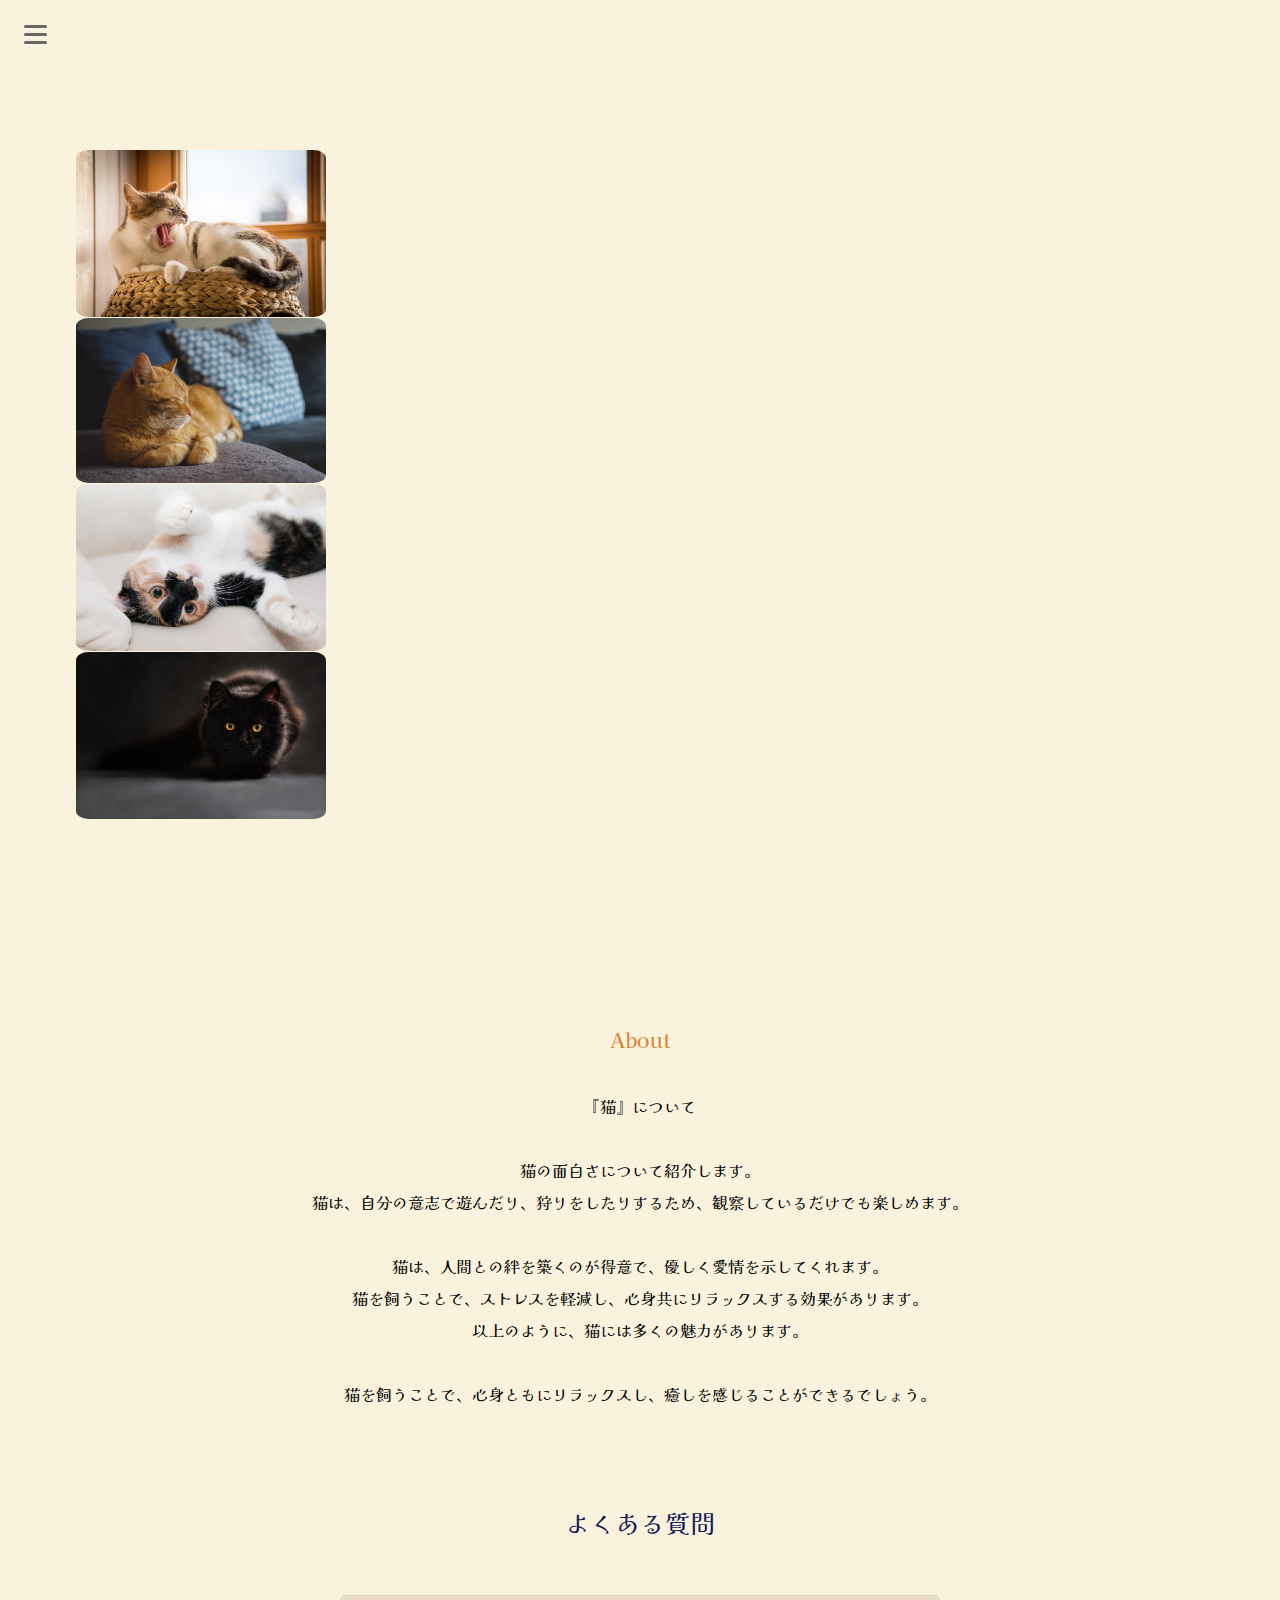
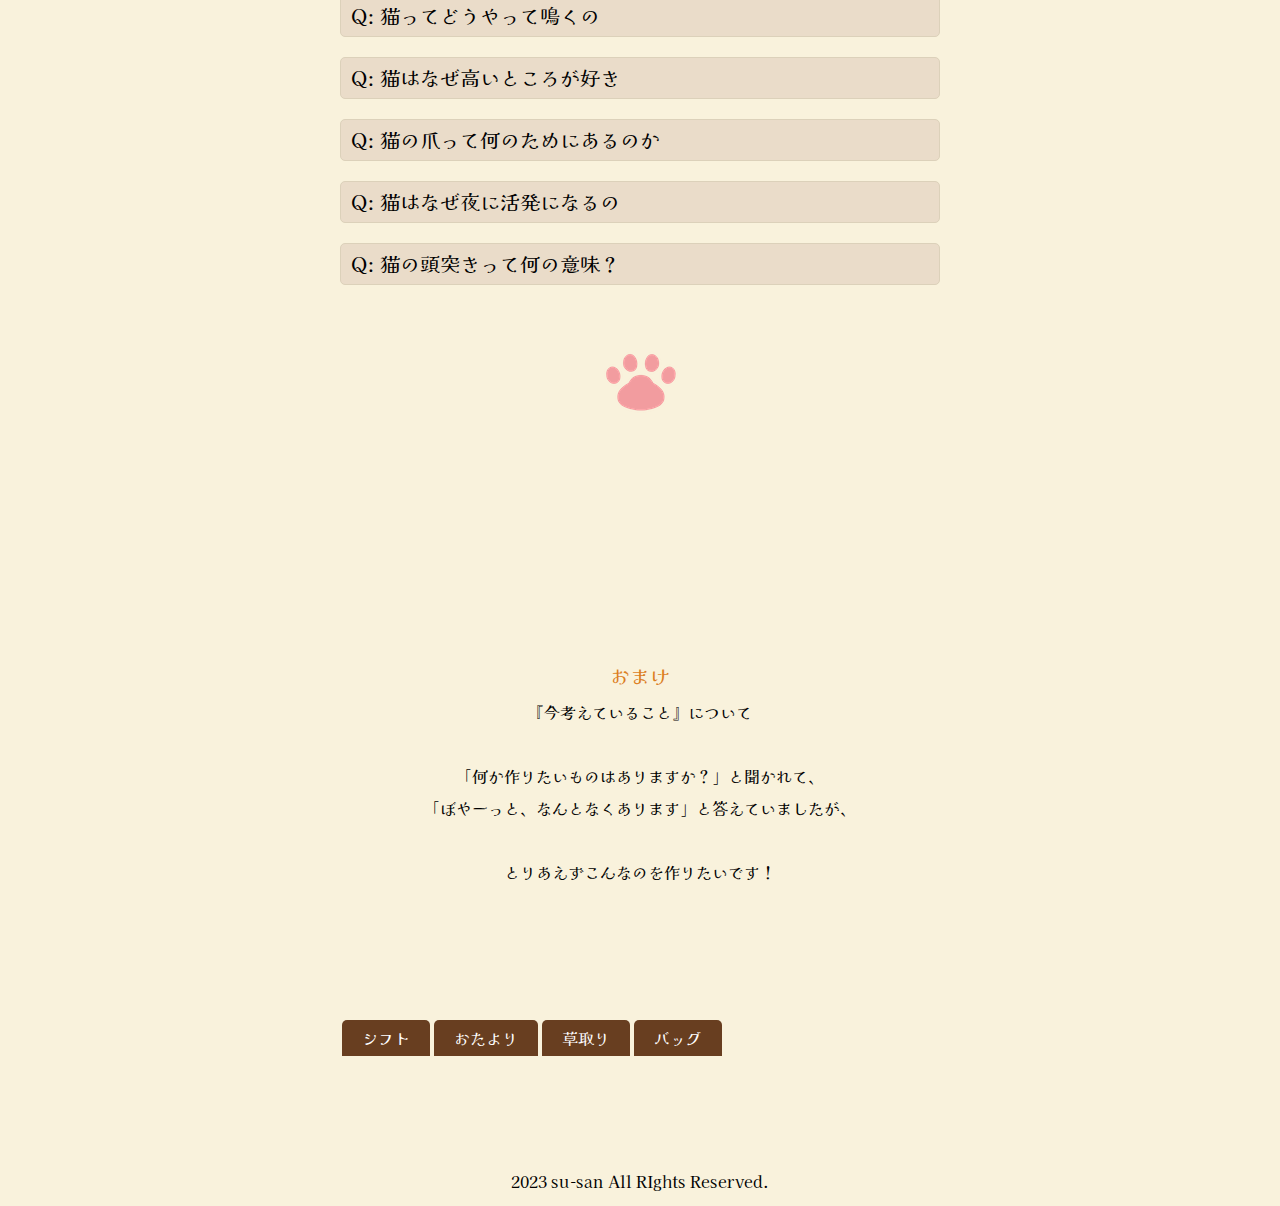
<file: index.html>
<!DOCTYPE html>
<html lang="ja">

<head>
    <meta charset="UTF-8">
    <meta http-equiv="X-UA-Compatible" content="IE=edge">
    <meta name="viewport" content="width=device-width, initial-scale=1.0">
    <title>My mind</title>
    <link rel="stylesheet" href="reset.css">
    <link rel="stylesheet" href="style.css">
    <link rel="stylesheet" type="text/css" href="slick/slick.css" />
    <link rel="stylesheet" type="text/css" href="slick/slick-theme.css" />
    <!-- <link rel="preconnect" href="https://fonts.googleapis.com"> -->
    <link rel="preconnect" href="https://fonts.googleapis.com">
    <link rel="preconnect" href="https://fonts.gstatic.com" crossorigin>
    <link href="https://fonts.googleapis.com/css2?family=Kaisei+Decol:wght@500&display=swap" rel="stylesheet">


</head>

<body>

    <div class="wrap">

        <div class="header">
            <div class="header-logo">

            </div>
            <div class="openbtn"><span></span><span></span><span></span></div>
            <nav id="g-nav">
                <ul>
                    <li><a href="#">ABOUT</a></li>
                    <li><a href="#">よくある質問</a></li>
                    <li><a href="#">NEWS</a></li>
                    <li><a href="#">ACCESS</a></li>
                </ul>
            </nav>
        </div>


        <div class="slide">
            <ul class="slider">
                <li><img src="img/image10.jpg" alt=""></li>
                <li><img src="img/image9.jpg" alt=""></li>
                <li><img src="img/image06.jpg" alt=""></li>
                <li><img src="img/image05.jpg" alt=""></li>
                <!--/slider-->
            </ul>

        </div>

        <div id="container1">
            <div class="content">
                <div class="about">
                    <h2 id="about-link" class="label0">About</h2>
                    <h3>『猫』について</h3>
                    <br>
                    <p>猫の面白さについて紹介します。</p>
                    <p>猫は、自分の意志で遊んだり、狩りをしたりするため、観察しているだけでも楽しめます。</p>
                    <br>
                    <p>猫は、人間との絆を築くのが得意で、優しく愛情を示してくれます。</p>
                    <p>猫を飼うことで、ストレスを軽減し、心身共にリラックスする効果があります。</p>
                    <p>以上のように、猫には多くの魅力があります。</p>
                    <br>
                    <p>猫を飼うことで、心身ともにリラックスし、癒しを感じることができるでしょう。</p>
                </div>
            </div>

        </div>



        <div class="faq_group">

            <h2 id="faq-link">よくある質問</h2>
            <div class="question">
                <h3>Q: 猫ってどうやって鳴くの</h3>
                <div class="answer">
                    <p>A: 喉の奥で振動を起こすことで鳴きます</p>
                </div>
            </div>
            <div class="question">
                <h3>Q: 猫はなぜ高いところが好き</h3>
                <div class="answer">
                    <p>A: 高いところから周りを見渡せ、安全だと感じるためです</p>
                </div>
            </div>

            <div class="question">
                <h3>Q: 猫の爪って何のためにあるのか</h3>
                <div class="answer">
                    <p>A: 狩りや自衛、運動のためです</p>
                </div>
            </div>
            <div class="question">
                <h3>Q: 猫はなぜ夜に活発になるの</h3>
                <div class="answer">
                    <p>A: 昼間は眠りがちで、夜に活発になる習性があります</p>
                </div>
            </div>
            <div class="question">
                <h3>Q: 猫の頭突きって何の意味？</h3>
                <div class="answer">
                    <p>A: 愛情表現や、対話の合図として使われています</p>
                </div>

            </div>
        </div>
        <div class="button-case">
            <div onclick="showMyClass()">
                <img src="img/cat3.png" alt="" class="cat-image">
              </div>
              
        </div>
        <div id="my-class-wrapper">

            <div class="about">
                <h2 id="about-link" class="label0">おまけ</h2>
                <h3>『今考えていること』について</h3>
                <br>
                <p>「何か作りたいものはありますか？」と聞かれて、</p>
                <p>「ぼやーっと、なんとなくあります」と答えていましたが、</p>
                <br>
                <p>とりあえずこんなのを作りたいです！</p>
                <br>
            </div>


            <div class="box">
                <ul class="tab">
                    <li><a href="#shift">シフト</a></li>
                    <li><a href="#mail">おたより</a></li>
                    <li><a href="#weeding">草取り</a></li>
                    <li><a href="#bag">バッグ</a></li>
                </ul>
                <div id="mail" class="area">
                    <h2>「おたよりの自動生成」</h2>
                    <ul>
                        <li>レイアウト、イラスト、内容</li>
                        <li>チェック機能</li>
                        <li>過去のデータ引用</li>

                    </ul>
                </div>
                <div id="weeding" class="area">
                    <h2>「学校の草取り」</h2>
                    <ul>
                        <li>草取りイベントをもっと簡単に</li>
                        <li>地図を読み込み、草の生えているとこに緑にマッピング</li>
                        <li>終わったらその場所をタップして緑がなくなったら終わり</li>
                    </ul>
                </div>
                <div id="bag" class="area">
                    <h2>「手芸が好きな方へ」</h2>
                    <ul>
                        <li>布小物 バッグ、ポーチ、立体で作るもの</li>
                        <li>マチや縫い代を入れた大きさを計算</li>
                        <li>どのくらいの布を買えばいいか教えてくれる</li>
                    </ul>
                </div>
                <div id="shift" class="area">
                    <h2>「シフト作成」</h2>
                    <ul>
                        <li>細かい条件が設定できる</li>
                        <li>この仕事しかできない、この人と一緒じゃないといけないなど</li>
                        <li>調べるとすでにあるが、誰でも使えるように</li>
                    </ul>
                </div>
            </div>
        </div>






        <!-- <div class="content2">
            <div class="button">
                <h2>私の作りたいものについて<span>4/19現在</span></h2>
            </div>
            <div class="block1">
                <div class="block2">
                    <div class="photo"><img src="img/photo1.jpg" alt=""></div>
                    <div class="block3">
                        <h3>aaa</h3>
                        <p>initial-scale</p>
                    </div>
                </div>
                <div class="block2">
                    <div class="photo"><img src="img/photo1.jpg" alt=""></div>
                    <div class="block3">
                        <h3>aaa</h3>
                        <p>initial-scale</p>
                    </div>
                </div>
                <div class="block2">
                    <div class="photo"><img src="img/photo1.jpg" alt=""></div>
                    <div class="block3">
                        <h3>aaa</h3>
                        <p>initial-scale</p>
                    </div>
                </div>

            </div>
            <div class="block4"> -->

    </div>

    </div>





    <div id="footer">
        <p>2023 su-san All RIghts Reserved.</p>
    </div>

    </div>




    </div>
    <script src="https://code.jquery.com/jquery-3.6.4.min.js"
        integrity="sha256-oP6HI9z1XaZNBrJURtCoUT5SUnxFr8s3BzRl+cbzUq8=" crossorigin="anonymous"></script>
    <script type="text/javascript" src="slick/slick.min.js"></script>
    <script src="main.js"></script>
    <script>
        $('.question').on('click', function () {
            $(this).find('.answer').slideToggle();
        });
    </script>
</body>

</html>
</file>
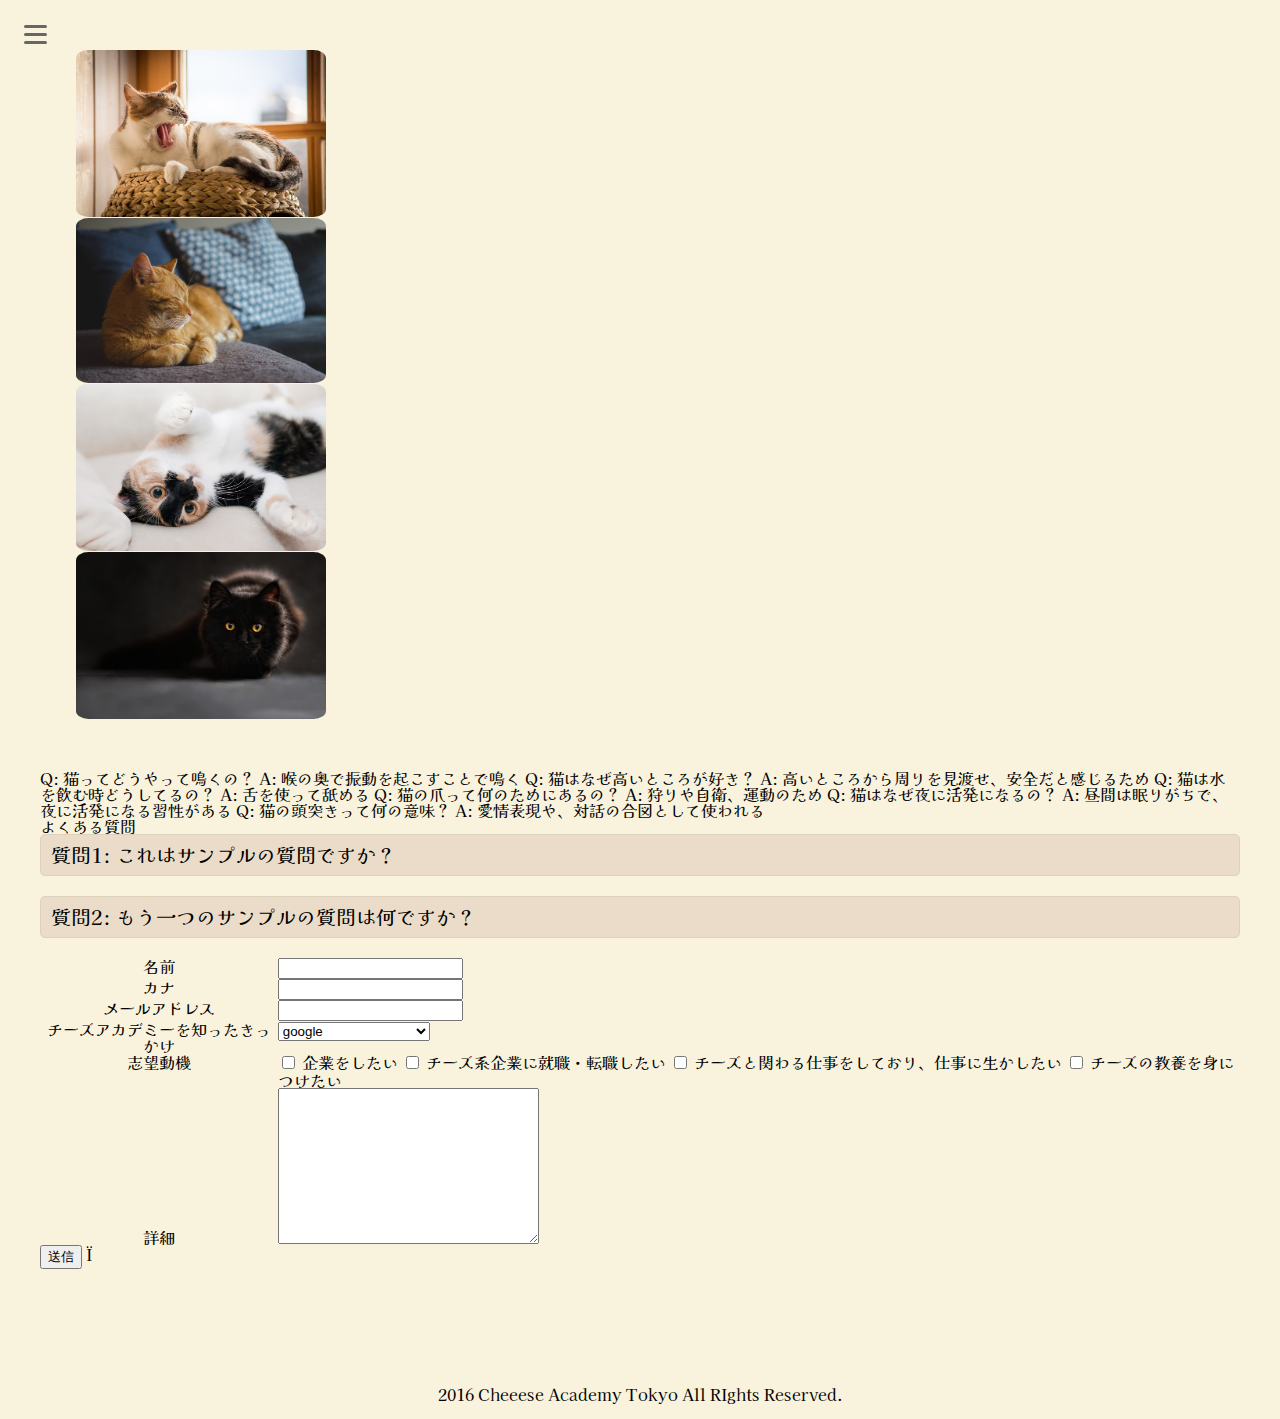
<file: demo_site.html>
<!DOCTYPE html>
<html lang="ja">

<head>
    <meta charset="UTF-8">
    <meta http-equiv="X-UA-Compatible" content="IE=edge">
    <meta name="viewport" content="width=device-width, initial-scale=1.0">
    <title>My mind</title>
    <link rel="stylesheet" href="reset.css">
    <link rel="stylesheet" href="style.css">
    <link rel="stylesheet" type="text/css" href="slick/slick.css" />
    <link rel="stylesheet" type="text/css" href="slick/slick-theme.css" />
    <!-- <link rel="preconnect" href="https://fonts.googleapis.com"> -->
    <link rel="preconnect" href="https://fonts.googleapis.com">
    <link rel="preconnect" href="https://fonts.gstatic.com" crossorigin>
    <link href="https://fonts.googleapis.com/css2?family=Kaisei+Decol:wght@500&display=swap" rel="stylesheet">


</head>

<body>
    <div class="wrap">

        <div class="header">
            <div class="openbtn"><span></span><span></span><span></span></div>
            <nav id="g-nav">
                <ul>
                    <li><a href="#">ABOUT</a></li>
                    <li><a href="#">COURSE</a></li>
                    <li><a href="#">NEWS</a></li>
                    <li><a href="#">ACCESS</a></li>
                </ul>
            </nav>
            <!-- <div class="mainvisual">
            <p class="title fadeIn">My Mind</p>
            <p class="subtitle fadeIn">Let's simmer and refine it from here on!</p>

        </div>
        <div class="theme">
            <p>これからどんなものを作ろうか</p>

           

        </div> -->
            <div class="slide">
                <ul class="slider">
                    <li><img src="img/image10.jpg" alt=""></li>
                    <li><img src="img/image9.jpg" alt=""></li>
                    <li><img src="img/image06.jpg" alt=""></li>
                    <li><img src="img/image05.jpg" alt=""></li>
                    <!--/slider-->
                </ul>

            </div>
            
            <div class="qa">
                Q: 猫ってどうやって鳴くの？ A: 喉の奥で振動を起こすことで鳴く
                Q: 猫はなぜ高いところが好き？ A: 高いところから周りを見渡せ、安全だと感じるため
                Q: 猫は水を飲む時どうしてるの？ A: 舌を使って舐める
                Q: 猫の爪って何のためにあるの？ A: 狩りや自衛、運動のため
                Q: 猫はなぜ夜に活発になるの？ A: 昼間は眠りがちで、夜に活発になる習性がある
                Q: 猫の頭突きって何の意味？ A: 愛情表現や、対話の合図として使われる

            </div>

            <div class="faq">
                <h2>よくある質問</h2>
                <div class="question">
                  <h3>質問1: これはサンプルの質問ですか？</h3>
                  <div class="answer">
                    <p>はい、これはサンプルの質問です。</p>
                  </div>
                </div>
                <div class="question">
                  <h3>質問2: もう一つのサンプルの質問は何ですか？</h3>
                  <div class="answer">
                    <p>もう一つのサンプルの質問はありません。</p>
                  </div>
                </div>
              </div>
              
            <div class="form">
                <div class="contact-form">
                    <form action="">
                        <table class="contact-table">
                            <tr>
                                <th class="contact-item">名前</th>
                                <td class="contact-body">
                                    <input type="text" name="名前" class="form-text">
                                </td>
                            </tr>
                            <tr>
                                <th class="contact-item">カナ</th>
                                <td class="contact-body">
                                    <input type="text" name="カナ" class="form-text">
                                </td>
                            <tr>
                                <th class="contact-item">メールアドレス</th>
                                <td class="contact-body">
                                    <input type="email" name="メールアドレス" class="form-text">
                                </td>
                            </tr>
                            <tr>
                                <th class="contact-item">チーズアカデミーを知ったきっかけ</th>
                                <td class="contact-body">
                                    <select name="きっかけ" id="">
                                        <option value="google">google</option>
                                        <option value="sns">sns</option>
                                        <option value="introduction">紹介</option>
                                        <option value="bychance">たまたま通りかかった</option>
                                        <option value="other">その他</option>

                                    </select>
                                </td>
                            </tr>
                            <tr>
                                <th class="contact-item">志望動機</th>
                                <td class="contact-body">
                                    <label class="motivation">
                                        <input type="checkbox" name="志望動機" />
                                        <span class="contact-skill-txt">企業をしたい</span>
                                    </label>
                                    <label class="motivation">
                                        <input type="checkbox" name="志望動機" />
                                        <span class="contact-skill-txt">チーズ系企業に就職・転職したい</span>
                                    </label>
                                    <label class="motivation">
                                        <input type="checkbox" name="志望動機" />
                                        <span class="contact-skill-txt">チーズと関わる仕事をしており、仕事に生かしたい</span>
                                    </label>
                                    <label class="motivation">
                                        <input type="checkbox" name="志望動機" />
                                        <span class="contact-skill-txt">チーズの教養を身につけたい</span>
                                    </label>
                                </td>
                            </tr>
                            <tr>
                                <th class="contact-item">詳細</th>
                                <td class="contact-body">
                                    <textarea name="詳細" id="form-textarea" cols="30" rows="10"></textarea>
                                </td>
                            </tr>
                        </table>
                        <input class="contact-submit" type="submit" value="送信" />
                        Ï
                    </form>
                </div>
                <div id="footer">
                    <p>2016 Cheeese Academy Tokyo All RIghts Reserved.</p>
                </div>

            </div>


        </div>

    </div>
    <script src="https://code.jquery.com/jquery-3.6.4.min.js"
        integrity="sha256-oP6HI9z1XaZNBrJURtCoUT5SUnxFr8s3BzRl+cbzUq8=" crossorigin="anonymous"></script>
    <script type="text/javascript" src="slick/slick.min.js"></script>
    <script src="main.js"></script>
    <script>
		$('.question').on('click', function() {
			$(this).next('.answer').slideToggle();
		});
	</script>
</body>

</html>
</file>
<file: style.css>
body {
    max-width: 1200px;
    margin: 0 auto;
    background-color:#f9f2dc;
    font-family: 'Kaisei Decol', serif;
}

.header {
    height: 100px;
}

.custom-cursor {
    display: none;
    cursor: url(img/ashiato.png), auto;
  }





.slider {/*横幅94%で左右に余白を持たせて中央寄せ*/
    width:94%;
    margin:50px auto;
}

.slider img {
    width:60vw;/*スライダー内の画像を60vwにしてレスポンシブ化*/
    height:auto;
    border-radius: 5%;
    max-width :250px;
}

.slider .slick-slide {
	transform: scale(0.8);/*左右の画像のサイズを80%に*/
	transition: all .2s;/*拡大や透過のアニメーションを0.5秒で行う*/
	opacity: 0.5;/*透過50%*/
    border-radius: 5%;
}

.slider .slick-slide.slick-center{
	transform: scale(1);/*中央の画像のサイズだけ等倍に*/
	opacity: 1;/*透過なし*/
}


/*矢印の設定*/

/*戻る、次へ矢印の位置*/
.slick-prev, 
.slick-next {
    position: absolute;/*絶対配置にする*/
    top: 42%;
    cursor: pointer;/*マウスカーソルを指マークに*/
    outline: none;/*クリックをしたら出てくる枠線を消す*/
    border-top: 2px solid #666;/*矢印の色*/
    border-right: 2px solid #666;/*矢印の色*/
    height: 15px;
    width: 15px;
}

.slick-prev {/*戻る矢印の位置と形状*/
    left: -1.5%;
    transform: rotate(-135deg);
}

.slick-next {/*次へ矢印の位置と形状*/
    right: -1.5%;
    transform: rotate(45deg);
}

/*ドットナビゲーションの設定*/

.slick-dots {
    text-align:center;
	margin:20px 0 0 0;
}

.slick-dots li {
    display:inline-block;
	margin:0 5px;
}

.slick-dots button {
    color: transparent;
    outline: none;
    width:8px;/*ドットボタンのサイズ*/
    height:8px;/*ドットボタンのサイズ*/
    display:block;
    border-radius:50%;
    background:#ccc;/*ドットボタンの色*/
}

#g-nav{
    /*position:fixed;にし、z-indexの数値を大きくして前面へ*/
    position:fixed;
    z-index: 999;
    /*ナビのスタート位置と形状*/
	top:0;
    left: -120%;
	width:100%;
    height: 100vh;/*ナビの高さ*/
	background:#999;
    /*動き*/
	transition: all 0.6s;
}

/*アクティブクラスがついたら位置を0に*/
#g-nav.panelactive{
    left: 0;
}


/*ナビゲーションの縦スクロール*/
#g-nav.panelactive #g-nav-list{
    /*ナビの数が増えた場合縦スクロール*/
    position: fixed;
    z-index: 999; 
    width:100%;
    height: 100vh;/*表示する高さ*/
    overflow: auto;
    -webkit-overflow-scrolling: touch;
}

/*ナビゲーション*/
#g-nav ul {
    /*ナビゲーション天地中央揃え*/
    position: absolute;
    z-index: 999;
    top:50%;
    left:50%;
    transform: translate(-50%,-50%);
}

/*リストのレイアウト設定*/

#g-nav li{
	list-style: none;
    text-align: center; 
}

#g-nav li a{
	color: #333;
	text-decoration: none;
	padding:10px;
	display: block;
	text-transform: uppercase;
	letter-spacing: 0.1em;
	font-weight: bold;
}

/*========= ボタンのためのCSS ===============*/
.openbtn{
	position:fixed;
    z-index: 9999;/*ボタンを最前面に*/
	top:10px;
	left: 10px;
	cursor: pointer;
    width: 50px;
    height:50px;
}
	
/*×に変化*/	
.openbtn span{
    display: inline-block;
    transition: all .4s;
    position: absolute;
    left: 14px;
    height: 3px;
    border-radius: 2px;
	background-color: #666;
  	width: 45%;
  }

.openbtn span:nth-of-type(1) {
	top:15px;	
}

.openbtn span:nth-of-type(2) {
	top:23px;
}

.openbtn span:nth-of-type(3) {
	top:31px;
}

.openbtn.active span:nth-of-type(1) {
    top: 18px;
    left: 18px;
    transform: translateY(6px) rotate(-45deg);
    width: 30%;
}

.openbtn.active span:nth-of-type(2) {
	opacity: 0;
}

.openbtn.active span:nth-of-type(3){
    top: 30px;
    left: 18px;
    transform: translateY(-6px) rotate(45deg);
    width: 30%;
}

.faq_group{
    max-width: 600px;
    margin: 0 auto;
  }
 
  .faq_group h2 {
    font-size: 25px;
    color: #131957;
    text-align: center;
    padding-bottom: 60px;
  }



  .question {
    margin-bottom: 20px;
   
  }
  
  .question h3 {
    font-size: 20px;
    margin-bottom: 10px;
    cursor: pointer;
    border: #dcd1ba 1px solid;
    padding: 10px;
    border-radius: 5px;
    background-color: #EADCC9;
  }
  
  .answer {
    display: none;
    margin-left: 20px;
    padding: 10px;
    border-left: 3px solid #ccc;
  }
  
  .answer p {
    margin-bottom: 0;
    font-size: 20px;
  }
  
  .question.active .answer {
    display: block;
  }
  

  .about {
    text-align: center;
    margin-top: 200px;
    margin-bottom: 100px;
    line-height: 2;
  }

  .content h2 {
    font-size: 25px;
    padding-bottom: 30px;
  }
/* 
.header-logo {
    height: 80px;
}

span {
    color: red;
}

.custom-cursor {
    display: none;
    cursor: url(img/ashiato.png), auto;
  } */

/* .block1 {
    height: 600px;
    display: flex;


}

.block2 {
    background-color: #e7bfbf;
    height: 200px;
    width: 200px;
    display: flex; 
    justify-content: center;
    align-items: center;
    flex-direction: column;
} */

/* .block3 {
  display: flex;
  justify-content: center;
  height: 50%;
  background-color: #82bae7;
}

.block2 img{
    display: flex;
    width: 80%;
}

.block4 {
    background-color: #342c86;
}

.block5 {
    background-color: #e35eb9;
} */


#footer {
    height: 50px;
    display: flex;
    justify-content: center;
    align-items: center;
    margin-top: 100px;
}   
.content2 {
    text-align: center;
    background-color: #fff;
    font-family: serif;
    display: flex;
    flex-direction: column;
    align-items: center;
   

}


  
.tab {
    display: flex;
    flex-wrap: wrap;
}

.tab li a {
    display: block;
    background: #683E20;
    margin: 0 2px;
    padding: 10px 20px;
    border-top-right-radius: 5px;
    border-top-left-radius: 5px;
    
}

.tab li.active a{
    background: #D6B581;
}

.area {
    display: none;
    opacity:0;
    background: #D6B581;
    padding: 50px 20px;
    color: #fff;
}

.area.is-active {
    display: block;
    animation-name: displayAnime;
    animation-duration: 2s;
    animation-fill-mode:forwards;
}

@keyframes displayAnime{
    from {
        opacity: 0;
    }
    to {
        opacity: 1;
    }
}

.box {
   width: 600px;
   margin-left: 300px;

}
.area li {
    list-style-type:square ;
}

.tab li a{
    text-decoration: none;
    color: #fff;
    display: block;
}

.area h2 {
    font-size: 20px;
    padding-bottom: 20px;
}

.area ul {
    margin-left: 40px;
    line-height: 2;
}
.cat {
    display: flex;
    justify-content: center;
}


.button {
    background-color: transparent;
    border: none;
    outline: none;

}

.button-case {
   display: flex;
   align-items: center;
   justify-content: center;
   
}

.cat-image:hover {
  cursor: pointer;
}


.about h2{
font-size: 20px;
color: #dc7e1f;
}
</file>
